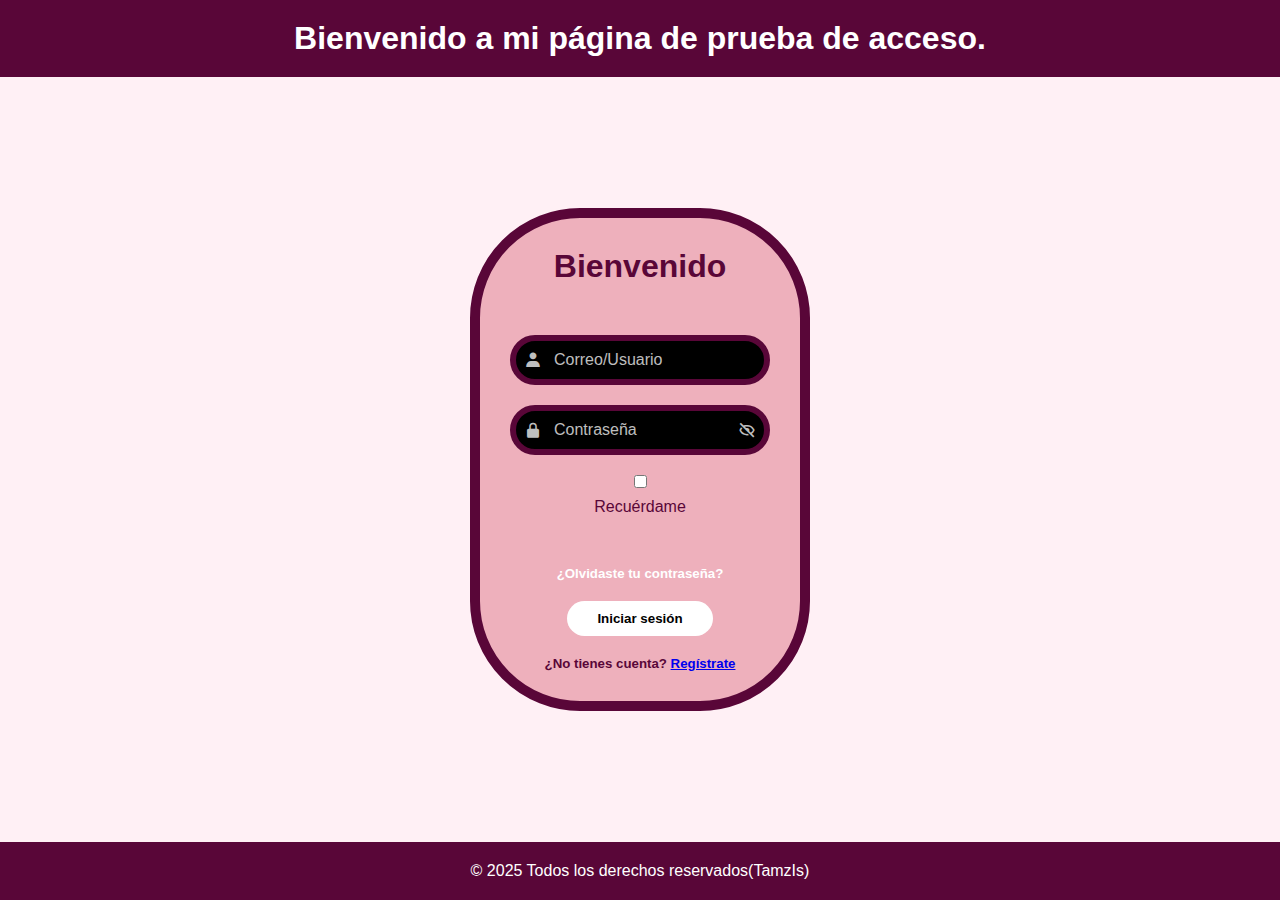
<file: index.html>
<!DOCTYPE html>
<html lang="en">
<head>
    <meta charset="UTF-8">
    <meta name="viewport" content="width=device-width, initial-scale=1.0">
    <link rel="stylesheet" href="css/style.css">
    <title>Login</title>
    <!-- Boxicons -->
    <link href='https://unpkg.com/boxicons@2.1.4/css/boxicons.min.css' rel='stylesheet'>
</head>
<body>

    <header class="header">
        <h1>Bienvenido a mi página de prueba de acceso.</h1>
    </header>

    <form class="contenedor">
        <h1 class="acceso-titulo">Bienvenido</h1> 

        <!-- Usuario -->
        <section class="caja-de-entrada">
            <i class='bx bxs-user'></i>
            <input type="text" name="usuario" placeholder="Correo/Usuario">
        </section>

        <!-- Contraseña con ojito -->
        <section class="caja-de-entrada password-container">
            <i class='bx bxs-lock-alt'></i>
            <input type="password" id="password" name="contrasena" placeholder="Contraseña">
            <i class='bx bx-hide toggle-password' id="togglePassword"></i>
        </section>

        <!-- Recuérdame -->
        <section class="recuerdame-caja">
            <input type="checkbox" name="remember-me" id="remember-me">
            <label for="remember-me">Recuérdame</label>
        </section>
        
        <!-- Olvido contraseña -->
        <section class="olvido-contrasena">
            <a href="#" class="forgot-password">
                <h5>¿Olvidaste tu contraseña?</h5>
            </a>
        </section>

        <!-- Botón -->
        <button class="login-button" type="submit">
            Iniciar sesión
        </button>

        <h5 class="dont-have-an-count">
            ¿No tienes cuenta? <a href="registro.html"><b>Regístrate</b></a>
        </h5>
    </form>

    <footer class="footer">
        <p>© 2025 Todos los derechos reservados(TamzIs)</p>
    </footer>

    <!-- Script externo -->
    <script src="js/login.js"></script>
</body>
</html>
</file>
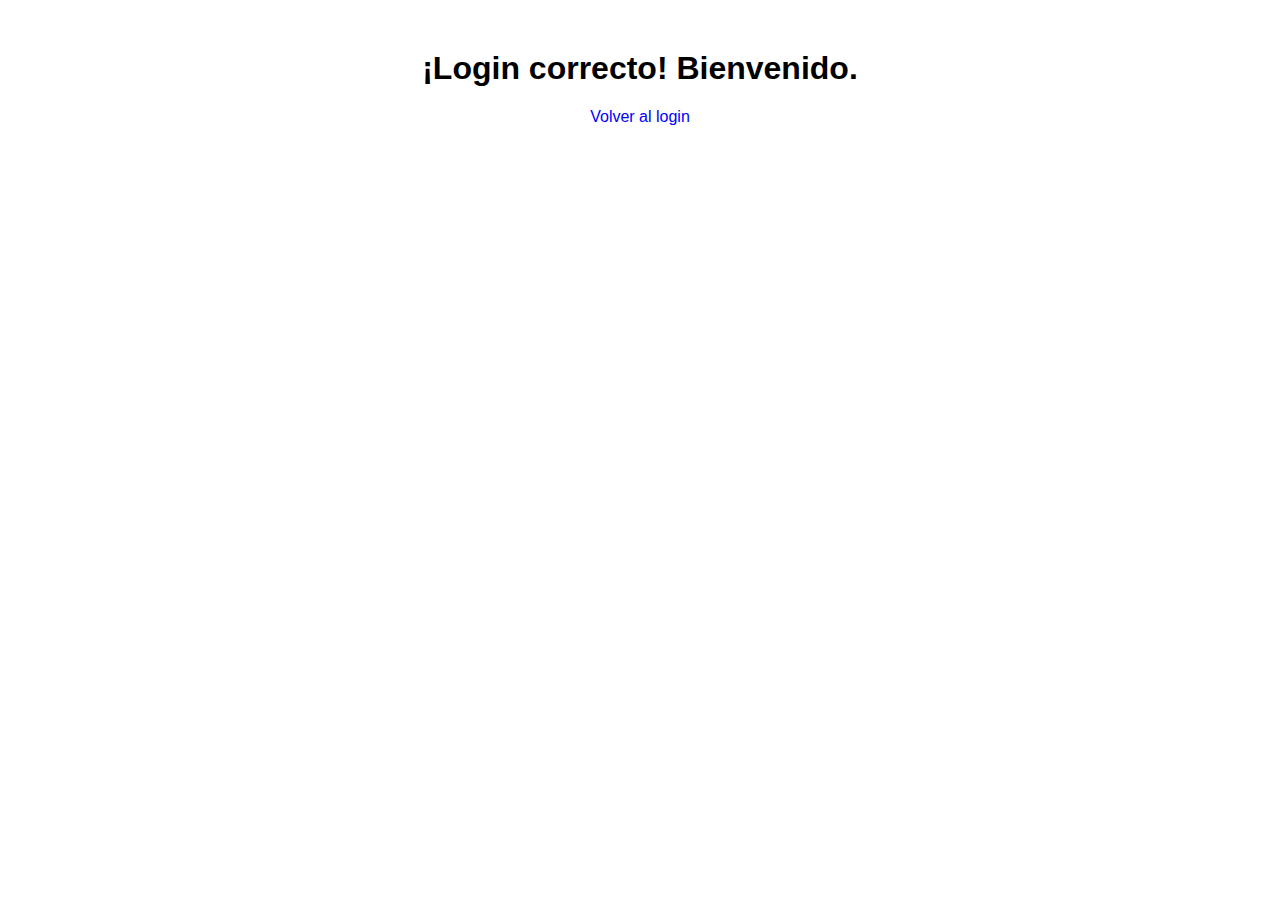
<file: bienvenido.html>
<!DOCTYPE html>
<html lang="en">
<head>
    <meta charset="UTF-8">
    <title>Bienvenido</title>
    <style>
        body { font-family: Arial; text-align:center; margin-top:50px; }
        a { text-decoration:none; color:blue; }
    </style>
</head>
<body>
    <h1>¡Login correcto! Bienvenido.</h1>
    <a href="index.html">Volver al login</a>
</body>
</html>
</file>
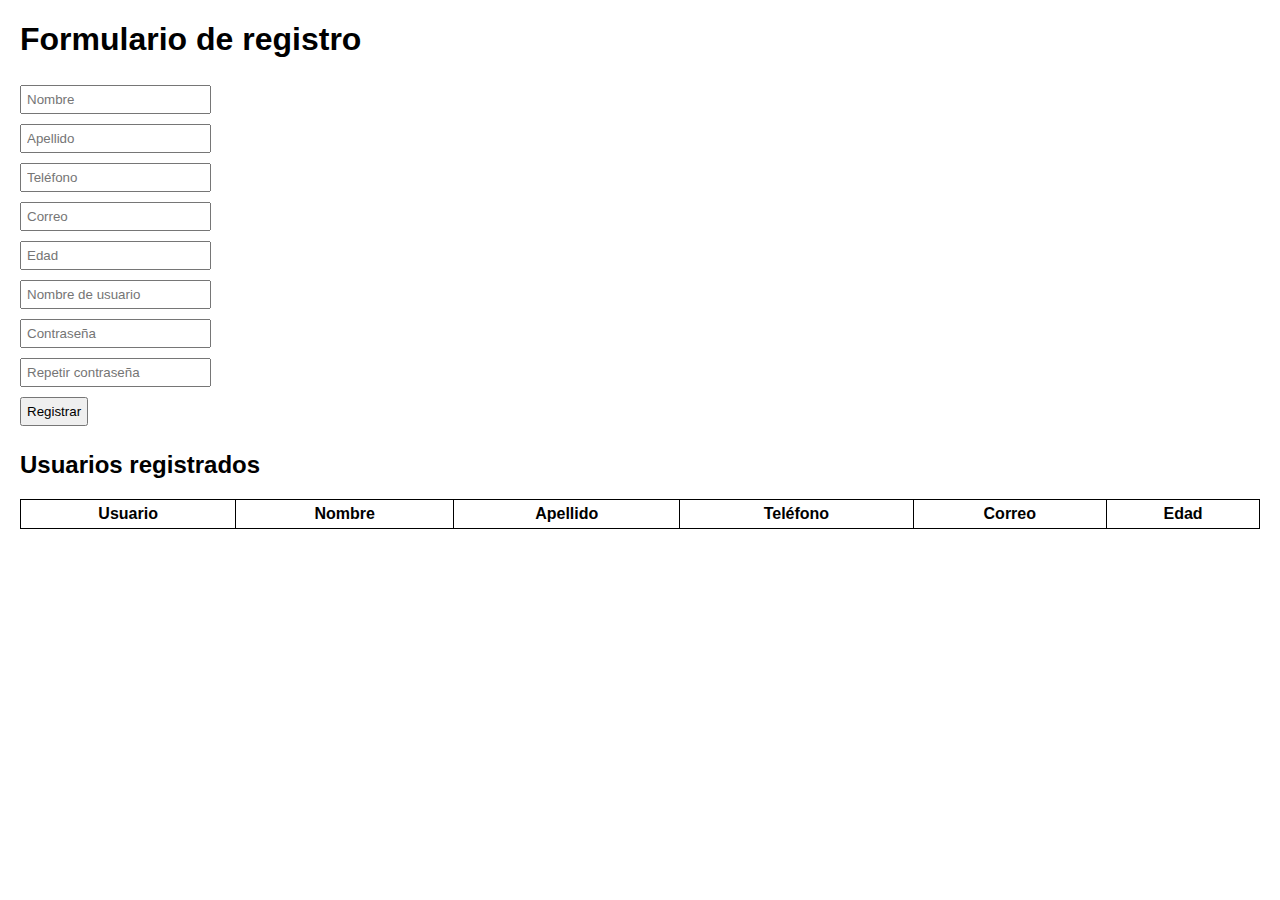
<file: registro.html>
<!DOCTYPE html>
<html lang="en">
<head>
    <meta charset="UTF-8">
    <title>Registro de usuarios</title>
    <style>
        body { font-family: Arial; margin: 20px; }
        input, button { margin: 5px 0; padding:5px; }
        table { width:100%; border-collapse: collapse; margin-top:20px; }
        th, td { border: 1px solid black; padding: 5px; text-align:center; }
    </style>
</head>
<body>
    <h1>Formulario de registro</h1>
    <form id="formRegistro">
        <input type="text" name="nombre" placeholder="Nombre" required><br>
        <input type="text" name="apellido" placeholder="Apellido" required><br>
        <input type="tel" name="telefono" placeholder="Teléfono" required><br>
        <input type="email" name="correo" placeholder="Correo" required><br>
        <input type="number" name="edad" placeholder="Edad" required><br>
        <input type="text" name="usuario" placeholder="Nombre de usuario" required><br>
        <input type="password" name="contrasena" placeholder="Contraseña" required><br>
        <input type="password" name="repetirContrasena" placeholder="Repetir contraseña" required><br>
        <button type="submit">Registrar</button>
    </form>

    <h2>Usuarios registrados</h2>
    <table id="tablaUsuarios">
        <thead>
            <tr>
                <th>Usuario</th>
                <th>Nombre</th>
                <th>Apellido</th>
                <th>Teléfono</th>
                <th>Correo</th>
                <th>Edad</th>
            </tr>
        </thead>
        <tbody>
            <!-- Aquí se agregan los usuarios -->
        </tbody>
    </table>

    <script>
        const form = document.getElementById('formRegistro');
        const tabla = document.getElementById('tablaUsuarios').querySelector('tbody');

        // Cargar usuarios existentes en la tabla al abrir la página
        const cargarUsuarios = () => {
            let usuarios = JSON.parse(localStorage.getItem("usuarios")) || [];
            tabla.innerHTML = ""; // Limpiar tabla antes de agregar
            usuarios.forEach(datos => {
                const fila = document.createElement('tr');
                fila.innerHTML = `<td>${datos.usuario}</td>
                                  <td>${datos.nombre}</td>
                                  <td>${datos.apellido}</td>
                                  <td>${datos.telefono}</td>
                                  <td>${datos.correo}</td>
                                  <td>${datos.edad}</td>`;
                tabla.appendChild(fila);
            });
        };

        cargarUsuarios();

        form.addEventListener('submit', function(e){
            e.preventDefault();

            const usuario = form.usuario.value;
            const contrasena = form.contrasena.value;
            const repetirContrasena = form.repetirContrasena.value;

            if(contrasena !== repetirContrasena){
                alert("Las contraseñas no coinciden");
                return;
            }

            const datos = {
                usuario: usuario,
                contrasena: contrasena,
                nombre: form.nombre.value,
                apellido: form.apellido.value,
                telefono: form.telefono.value,
                correo: form.correo.value,
                edad: form.edad.value
            };

            let usuarios = JSON.parse(localStorage.getItem("usuarios")) || [];
            usuarios.push(datos);
            localStorage.setItem("usuarios", JSON.stringify(usuarios));

            const fila = document.createElement('tr');
            fila.innerHTML = `<td>${datos.usuario}</td>
                              <td>${datos.nombre}</td>
                              <td>${datos.apellido}</td>
                              <td>${datos.telefono}</td>
                              <td>${datos.correo}</td>
                              <td>${datos.edad}</td>`;
            tabla.appendChild(fila);

            form.reset();
            alert("Usuario registrado correctamente");
        });
    </script>
</body>
<script src="js/registro.js"></script>
</html>
</file>
<file: css/style.css>
* {
    font-family: "Poppins", sans-serif;
    margin: 0;
    padding: 0;
    box-sizing: border-box;
}

body {
    background-color: #fff0f5;
    width: 100%;
    min-height: 100vh;
    display: flex;
    flex-direction: column;
    justify-content: space-between;
}

.contenedor {
    background: #eeb0bc;
    width: 340px;
    margin: 40px auto;
    padding: 30px;
    border-radius: 110px;
    border: solid 10px;
    backdrop-filter: blur(40px);
    color: #590638;
    display: flex;
    flex-direction: column;
    align-items: center;
    animation: fadeInUp 1s ease-out;
}

.acceso-titulo {
    margin-bottom: 30px;
}

.caja-de-entrada {
    display: flex;
    width: 100%;
    position: relative;
    margin-top: 20px;
}

.caja-de-entrada input {
    width: 100%;
    padding: 10px 40px 10px 38px; /* espacio para candado y ojo */
    border-radius: 1000px;
    border: solid 6px #590638;
    background: black;
    outline: none;
    caret-color: rgb(226, 209, 13);
    color: white;
    font-size: 16px;
    transition: 0.25s;
}

.caja-de-entrada input::placeholder {
    color: rgba(255, 255, 255, 0.75);
}

.caja-de-entrada i {
    position: absolute;
    top: 50%;
    transform: translateY(-50%);
    color: rgba(255, 255, 255, 0.75);
    font-size: 18px;
}

.caja-de-entrada .bxs-user {
    left: 14px;
}

.caja-de-entrada .bxs-lock-alt {
    left: 14px;
}

.caja-de-entrada .toggle-password {
    right: 14px;   /* 👈 aquí se pone al extremo derecho */
    cursor: pointer;
}

.recuerdame-caja {
    width: 100%;
    margin-top: 20px;
    display: flex;
    flex-direction: column;
    align-items: center;
    gap: 10px;
}

.login-button {
    margin-top: 20px;
    padding: 10px 30px;
    border-radius: 50px;
    border: none;
    background-color: white;
    color: black;
    font-weight: bold;
    cursor: pointer;
    transition: 0.3s;
}

.login-button:hover {
    background-color: #ddd;
    transform: scale(1.05);
}

.dont-have-an-count {
    margin-top: 20px;
    text-align: center;
}

.olvido-contrasena {
    width: 100%;
    margin-top: 50px;
    text-align: center;
}

.forgot-password {
    color: white;
    text-decoration: none;
}

.forgot-password:hover {
    text-decoration: underline;
}

.header, .footer {
    background-color: #590638;
    color: white;
    padding: 20px;
    text-align: center;
}
</file>
